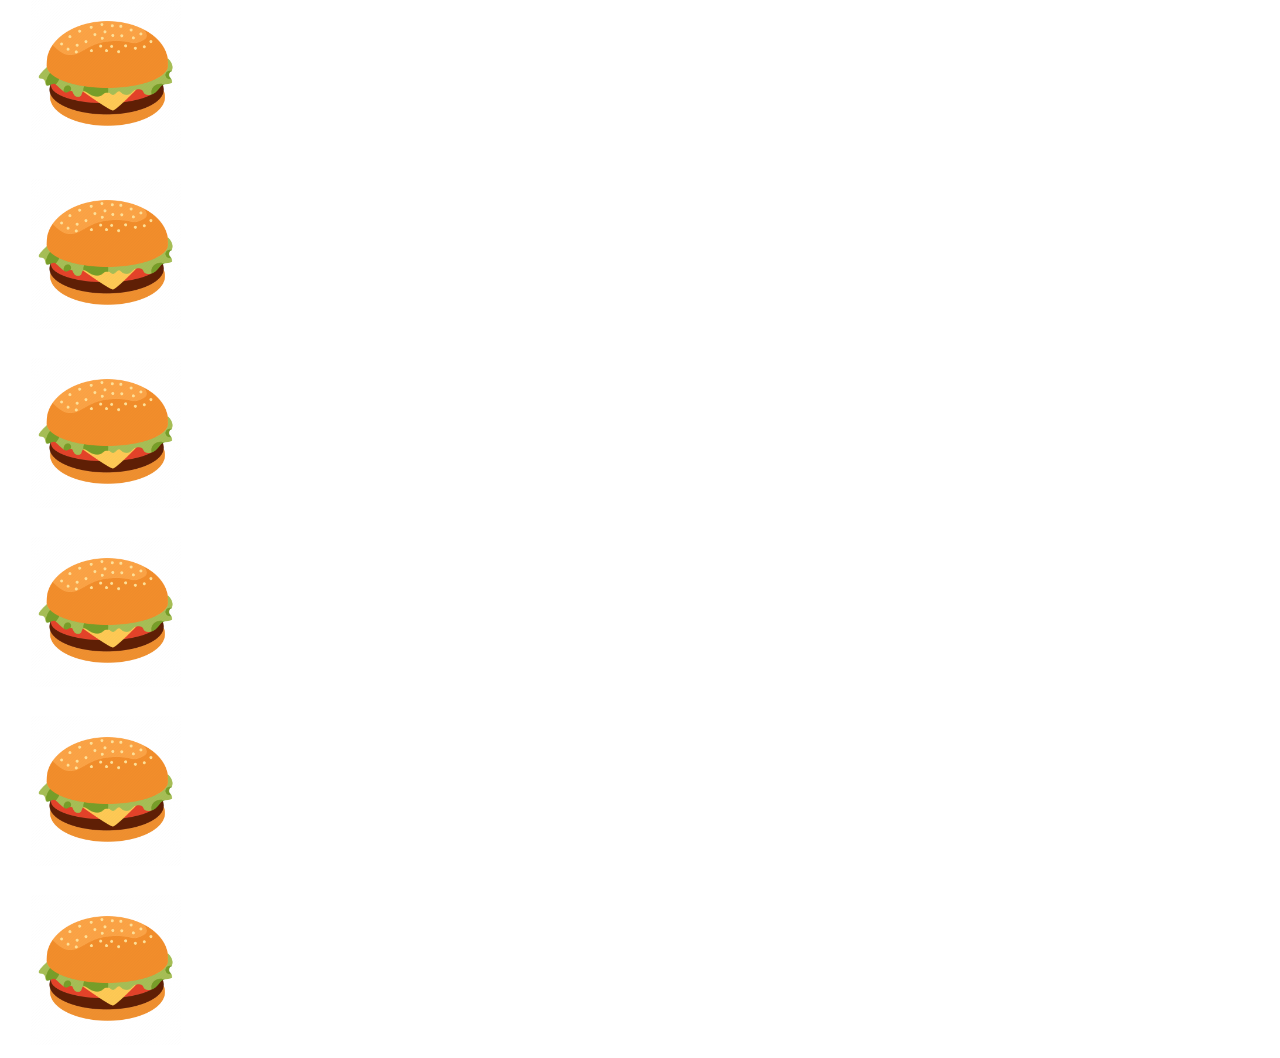
<file: index.html>
<!DOCTYPE html>
<html lang="en">
<head>
	<meta charset="UTF-8">
	<meta name="viewport" content="width=device-width, initial-scale=1.0">
	<link rel="stylesheet" href="style.css">
	<title>Document</title>
</head>
<body>
	<div class="container">
		<div class="inner">
			<div class="item">
				<img src="1.png" alt="" class="img">
				<button class="btn" id="btn1">Add</button>
			</div>
			<div class="item">
				<img src="1.png" alt="" class="img">
				<button class="btn" id="btn2">Add</button>
			</div>
			<div class="item">
				<img src="1.png" alt="" class="img">
				<button class="btn" id="btn3">Add</button>
			</div>
			<div class="item">
				<img src="1.png" alt="" class="img">
				<button class="btn" id="btn4">Add</button>
			</div>
			<div class="item">
				<img src="1.png" alt="" class="img">
				<button class="btn" id="btn5">Add</button>
			</div>
			<div class="item">
				<img src="1.png" alt="" class="img">
				<button class="btn" id="btn6">Add</button>
			</div>

		</div>
	</div>
	<div class="usercard" id="usercard">
		
	</div>

	<script src="https://telegram.org/js/telegram-web-app.js"></script>
	<script src="app.js"></script>
</body>
</html>
</file>
<file: style.css>
body {
	margin: 0;
	padding: 0;
	font-size: 18px;
	color: var(--tg-theme-text-color);
	background: var(--tg-theme-bg-color);
}

.container {
	max-width: 370px;
    	position: relative;
    	left: 10px;
}

.inner {
	display: grid;
    	width: 365px;
    	grid-gap: 16px;

}

.img {
	width: 150px;
	position: relative;
    	right: 50px;
}

.item {
	text-align: center;
    	background: var(--tg-theme-secondary-bg-color);
    	border-radius: 40px;
}


.btn {
	display: inline-block;
	padding: 10px 20px;
	border: none;
	background: var(--tg-theme-button-color);
	border-radius: 20%;
	color: #fff;
	text-transform: uppercase;
	bottom: 60px;
    	font-weight: 700;
    	position: relative;
	transition: background .2s linear;
	left: 50px;
    	top: -20px;
}

.btn:hover {
	background: lightgreen;
}

.usercard {
	text-align: center;
}
</file>
